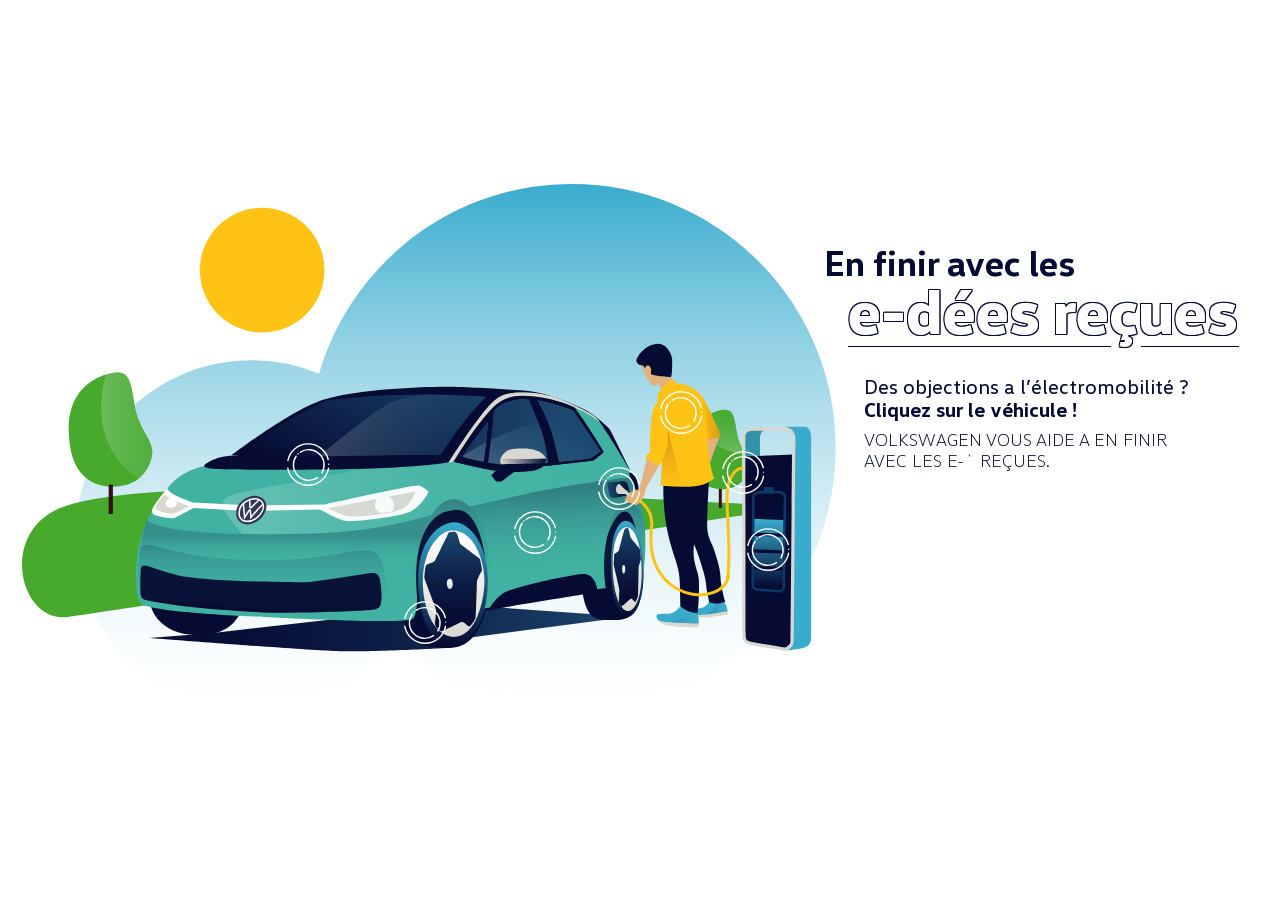
<file: app/index.html>
<!DOCTYPE html>
<html lang="en">
<head>
	<meta charset="UTF-8">
	<meta name="viewport" content="width=device-width, initial-scale=1.0">
	<meta http-equiv="X-UA-Compatible" content="ie=edge">
	<title>Title</title>
<link rel="stylesheet" href="css/libs.min.css">
	<link rel="stylesheet" href="css/style.min.css">
</head>
<body>

<div class="content">
	<div class="main-img-wrapper">
	<img src="img/img.svg" alt="" class="main-img">

<div class="button button-1">
	<svg class="outer-circle" xmlns="http://www.w3.org/2000/svg" width="67.087" height="67.018" viewBox="0 0 67.087 67.018">
  <g id="Group_499" data-name="Group 499" transform="translate(-429.422 -549.736)">
  	<g class="">
  		<path id="Path_3035" data-name="Path 3035" d="M430.863,576.716a32.4,32.4,0,0,1,63.146-1.431" fill="none" stroke="#fff" stroke-linecap="round" stroke-linejoin="round" stroke-width="2.23"/>
    <path id="Path_3036" data-name="Path 3036" d="M494.479,589.029a32.4,32.4,0,0,1-63.762-.014" fill="none" stroke="#fff" stroke-linecap="round" stroke-linejoin="round" stroke-width="2.23"/>
    <line id="Line_323" data-name="Line 323" x1="0.096" y2="0.12" transform="translate(494.846 582.593)" fill="none" stroke="#fff" stroke-linecap="round" stroke-linejoin="round" stroke-width="2.23"/>
  	<g/>  
  </g>
</svg>

<svg xmlns="http://www.w3.org/2000/svg" class="inner-circle" width="67.087" height="67.018" viewBox="0 0 67.087 67.018">
  <g id="Group_499" data-name="Group 499" transform="translate(-429.422 -549.736)">
  
    <path id="Path_3037" data-name="Path 3037" d="M449.376,563.173a24.038,24.038,0,0,1,33.874,32.373" fill="none" stroke="#fff" stroke-linecap="round" stroke-linejoin="round" stroke-width="2.23"/>
    <path id="Path_3038" data-name="Path 3038" d="M476.288,603a24.037,24.037,0,0,1-33.44-33.455" fill="none" stroke="#fff" stroke-linecap="round" stroke-linejoin="round" stroke-width="2.23"/>
    <line id="Line_322" data-name="Line 322" x1="0.096" y2="0.12" transform="translate(445.857 565.615)" fill="none" stroke="#fff" stroke-linecap="round" stroke-linejoin="round" stroke-width="2.23"/>
  </g>
</svg>


</div>

<div class="button button-2">
	<svg class="outer-circle" xmlns="http://www.w3.org/2000/svg" width="67.087" height="67.018" viewBox="0 0 67.087 67.018">
  <g id="Group_499" data-name="Group 499" transform="translate(-429.422 -549.736)">
  	<g class="">
  		<path id="Path_3035" data-name="Path 3035" d="M430.863,576.716a32.4,32.4,0,0,1,63.146-1.431" fill="none" stroke="#fff" stroke-linecap="round" stroke-linejoin="round" stroke-width="2.23"/>
    <path id="Path_3036" data-name="Path 3036" d="M494.479,589.029a32.4,32.4,0,0,1-63.762-.014" fill="none" stroke="#fff" stroke-linecap="round" stroke-linejoin="round" stroke-width="2.23"/>
    <line id="Line_323" data-name="Line 323" x1="0.096" y2="0.12" transform="translate(494.846 582.593)" fill="none" stroke="#fff" stroke-linecap="round" stroke-linejoin="round" stroke-width="2.23"/>
  	<g/>  
  </g>
</svg>

<svg xmlns="http://www.w3.org/2000/svg" class="inner-circle" width="67.087" height="67.018" viewBox="0 0 67.087 67.018">
  <g id="Group_499" data-name="Group 499" transform="translate(-429.422 -549.736)">
  
    <path id="Path_3037" data-name="Path 3037" d="M449.376,563.173a24.038,24.038,0,0,1,33.874,32.373" fill="none" stroke="#fff" stroke-linecap="round" stroke-linejoin="round" stroke-width="2.23"/>
    <path id="Path_3038" data-name="Path 3038" d="M476.288,603a24.037,24.037,0,0,1-33.44-33.455" fill="none" stroke="#fff" stroke-linecap="round" stroke-linejoin="round" stroke-width="2.23"/>
    <line id="Line_322" data-name="Line 322" x1="0.096" y2="0.12" transform="translate(445.857 565.615)" fill="none" stroke="#fff" stroke-linecap="round" stroke-linejoin="round" stroke-width="2.23"/>
  </g>
</svg>


</div>

<div class="button button-3">
	<svg class="outer-circle" xmlns="http://www.w3.org/2000/svg" width="67.087" height="67.018" viewBox="0 0 67.087 67.018">
  <g id="Group_499" data-name="Group 499" transform="translate(-429.422 -549.736)">
  	<g class="">
  		<path id="Path_3035" data-name="Path 3035" d="M430.863,576.716a32.4,32.4,0,0,1,63.146-1.431" fill="none" stroke="#fff" stroke-linecap="round" stroke-linejoin="round" stroke-width="2.23"/>
    <path id="Path_3036" data-name="Path 3036" d="M494.479,589.029a32.4,32.4,0,0,1-63.762-.014" fill="none" stroke="#fff" stroke-linecap="round" stroke-linejoin="round" stroke-width="2.23"/>
    <line id="Line_323" data-name="Line 323" x1="0.096" y2="0.12" transform="translate(494.846 582.593)" fill="none" stroke="#fff" stroke-linecap="round" stroke-linejoin="round" stroke-width="2.23"/>
  	<g/>  
  </g>
</svg>

<svg xmlns="http://www.w3.org/2000/svg" class="inner-circle" width="67.087" height="67.018" viewBox="0 0 67.087 67.018">
  <g id="Group_499" data-name="Group 499" transform="translate(-429.422 -549.736)">
  
    <path id="Path_3037" data-name="Path 3037" d="M449.376,563.173a24.038,24.038,0,0,1,33.874,32.373" fill="none" stroke="#fff" stroke-linecap="round" stroke-linejoin="round" stroke-width="2.23"/>
    <path id="Path_3038" data-name="Path 3038" d="M476.288,603a24.037,24.037,0,0,1-33.44-33.455" fill="none" stroke="#fff" stroke-linecap="round" stroke-linejoin="round" stroke-width="2.23"/>
    <line id="Line_322" data-name="Line 322" x1="0.096" y2="0.12" transform="translate(445.857 565.615)" fill="none" stroke="#fff" stroke-linecap="round" stroke-linejoin="round" stroke-width="2.23"/>
  </g>
</svg>


</div>

<div class="button button-4">
	<svg class="outer-circle" xmlns="http://www.w3.org/2000/svg" width="67.087" height="67.018" viewBox="0 0 67.087 67.018">
  <g id="Group_499" data-name="Group 499" transform="translate(-429.422 -549.736)">
  	<g class="">
  		<path id="Path_3035" data-name="Path 3035" d="M430.863,576.716a32.4,32.4,0,0,1,63.146-1.431" fill="none" stroke="#fff" stroke-linecap="round" stroke-linejoin="round" stroke-width="2.23"/>
    <path id="Path_3036" data-name="Path 3036" d="M494.479,589.029a32.4,32.4,0,0,1-63.762-.014" fill="none" stroke="#fff" stroke-linecap="round" stroke-linejoin="round" stroke-width="2.23"/>
    <line id="Line_323" data-name="Line 323" x1="0.096" y2="0.12" transform="translate(494.846 582.593)" fill="none" stroke="#fff" stroke-linecap="round" stroke-linejoin="round" stroke-width="2.23"/>
  	<g/>  
  </g>
</svg>

<svg xmlns="http://www.w3.org/2000/svg" class="inner-circle" width="67.087" height="67.018" viewBox="0 0 67.087 67.018">
  <g id="Group_499" data-name="Group 499" transform="translate(-429.422 -549.736)">
  
    <path id="Path_3037" data-name="Path 3037" d="M449.376,563.173a24.038,24.038,0,0,1,33.874,32.373" fill="none" stroke="#fff" stroke-linecap="round" stroke-linejoin="round" stroke-width="2.23"/>
    <path id="Path_3038" data-name="Path 3038" d="M476.288,603a24.037,24.037,0,0,1-33.44-33.455" fill="none" stroke="#fff" stroke-linecap="round" stroke-linejoin="round" stroke-width="2.23"/>
    <line id="Line_322" data-name="Line 322" x1="0.096" y2="0.12" transform="translate(445.857 565.615)" fill="none" stroke="#fff" stroke-linecap="round" stroke-linejoin="round" stroke-width="2.23"/>
  </g>
</svg>


</div>

<div class="button button-5">
	<svg class="outer-circle" xmlns="http://www.w3.org/2000/svg" width="67.087" height="67.018" viewBox="0 0 67.087 67.018">
  <g id="Group_499" data-name="Group 499" transform="translate(-429.422 -549.736)">
  	<g class="">
  		<path id="Path_3035" data-name="Path 3035" d="M430.863,576.716a32.4,32.4,0,0,1,63.146-1.431" fill="none" stroke="#fff" stroke-linecap="round" stroke-linejoin="round" stroke-width="2.23"/>
    <path id="Path_3036" data-name="Path 3036" d="M494.479,589.029a32.4,32.4,0,0,1-63.762-.014" fill="none" stroke="#fff" stroke-linecap="round" stroke-linejoin="round" stroke-width="2.23"/>
    <line id="Line_323" data-name="Line 323" x1="0.096" y2="0.12" transform="translate(494.846 582.593)" fill="none" stroke="#fff" stroke-linecap="round" stroke-linejoin="round" stroke-width="2.23"/>
  	<g/>  
  </g>
</svg>

<svg xmlns="http://www.w3.org/2000/svg" class="inner-circle" width="67.087" height="67.018" viewBox="0 0 67.087 67.018">
  <g id="Group_499" data-name="Group 499" transform="translate(-429.422 -549.736)">
  
    <path id="Path_3037" data-name="Path 3037" d="M449.376,563.173a24.038,24.038,0,0,1,33.874,32.373" fill="none" stroke="#fff" stroke-linecap="round" stroke-linejoin="round" stroke-width="2.23"/>
    <path id="Path_3038" data-name="Path 3038" d="M476.288,603a24.037,24.037,0,0,1-33.44-33.455" fill="none" stroke="#fff" stroke-linecap="round" stroke-linejoin="round" stroke-width="2.23"/>
    <line id="Line_322" data-name="Line 322" x1="0.096" y2="0.12" transform="translate(445.857 565.615)" fill="none" stroke="#fff" stroke-linecap="round" stroke-linejoin="round" stroke-width="2.23"/>
  </g>
</svg>


</div>


<div class="button button-6">
	<svg class="outer-circle" xmlns="http://www.w3.org/2000/svg" width="67.087" height="67.018" viewBox="0 0 67.087 67.018">
  <g id="Group_499" data-name="Group 499" transform="translate(-429.422 -549.736)">
  	<g class="">
  		<path id="Path_3035" data-name="Path 3035" d="M430.863,576.716a32.4,32.4,0,0,1,63.146-1.431" fill="none" stroke="#fff" stroke-linecap="round" stroke-linejoin="round" stroke-width="2.23"/>
    <path id="Path_3036" data-name="Path 3036" d="M494.479,589.029a32.4,32.4,0,0,1-63.762-.014" fill="none" stroke="#fff" stroke-linecap="round" stroke-linejoin="round" stroke-width="2.23"/>
    <line id="Line_323" data-name="Line 323" x1="0.096" y2="0.12" transform="translate(494.846 582.593)" fill="none" stroke="#fff" stroke-linecap="round" stroke-linejoin="round" stroke-width="2.23"/>
  	<g/>  
  </g>
</svg>

<svg xmlns="http://www.w3.org/2000/svg" class="inner-circle" width="67.087" height="67.018" viewBox="0 0 67.087 67.018">
  <g id="Group_499" data-name="Group 499" transform="translate(-429.422 -549.736)">
  
    <path id="Path_3037" data-name="Path 3037" d="M449.376,563.173a24.038,24.038,0,0,1,33.874,32.373" fill="none" stroke="#fff" stroke-linecap="round" stroke-linejoin="round" stroke-width="2.23"/>
    <path id="Path_3038" data-name="Path 3038" d="M476.288,603a24.037,24.037,0,0,1-33.44-33.455" fill="none" stroke="#fff" stroke-linecap="round" stroke-linejoin="round" stroke-width="2.23"/>
    <line id="Line_322" data-name="Line 322" x1="0.096" y2="0.12" transform="translate(445.857 565.615)" fill="none" stroke="#fff" stroke-linecap="round" stroke-linejoin="round" stroke-width="2.23"/>
  </g>
</svg>


</div>

<div class="button button-7">
	<svg class="outer-circle" xmlns="http://www.w3.org/2000/svg" width="67.087" height="67.018" viewBox="0 0 67.087 67.018">
  <g id="Group_499" data-name="Group 499" transform="translate(-429.422 -549.736)">
  	<g class="">
  		<path id="Path_3035" data-name="Path 3035" d="M430.863,576.716a32.4,32.4,0,0,1,63.146-1.431" fill="none" stroke="#fff" stroke-linecap="round" stroke-linejoin="round" stroke-width="2.23"/>
    <path id="Path_3036" data-name="Path 3036" d="M494.479,589.029a32.4,32.4,0,0,1-63.762-.014" fill="none" stroke="#fff" stroke-linecap="round" stroke-linejoin="round" stroke-width="2.23"/>
    <line id="Line_323" data-name="Line 323" x1="0.096" y2="0.12" transform="translate(494.846 582.593)" fill="none" stroke="#fff" stroke-linecap="round" stroke-linejoin="round" stroke-width="2.23"/>
  	<g/>  
  </g>
</svg>

<svg xmlns="http://www.w3.org/2000/svg" class="inner-circle" width="67.087" height="67.018" viewBox="0 0 67.087 67.018">
  <g id="Group_499" data-name="Group 499" transform="translate(-429.422 -549.736)">
  
    <path id="Path_3037" data-name="Path 3037" d="M449.376,563.173a24.038,24.038,0,0,1,33.874,32.373" fill="none" stroke="#fff" stroke-linecap="round" stroke-linejoin="round" stroke-width="2.23"/>
    <path id="Path_3038" data-name="Path 3038" d="M476.288,603a24.037,24.037,0,0,1-33.44-33.455" fill="none" stroke="#fff" stroke-linecap="round" stroke-linejoin="round" stroke-width="2.23"/>
    <line id="Line_322" data-name="Line 322" x1="0.096" y2="0.12" transform="translate(445.857 565.615)" fill="none" stroke="#fff" stroke-linecap="round" stroke-linejoin="round" stroke-width="2.23"/>
  </g>
</svg>


</div>

</div>

<div class="text-content">
	<div class="sub-title">
		
			En finir avec les  
		
		
	</div>
	<div class="title">
		<span>e-dées reçues</span>
	</div>
	<div class="text">
		Des objections a l’électromobilité ? <span>
			Cliquez sur le véhicule !
		</span>

	</div>

	<div class="text-uppercase">
		VOLKSWAGEN VOUS AIDE A EN FINIR <br>  AVEC LES E-` REÇUES.
	</div>
</div>

</div>

<!-- start modal-1 -->
<div class="modal modal-1">

	<div class="modal-bg"></div>

	<div class="close">
		<img src="img/close.svg" alt="">
	</div>

	<div class="modal-content">
		<div class="left-heand">
			<img src="img/left-heand.svg" alt="" class="left-heand-img">

			<div class="modal-items">
				<div class="modal-item1">
			<img src="img/avatar.svg" alt="">
			<div class="modal-item-text-wrapper">
				<div class="modal-item__title">
					L'e-DEE REÇUE
				</div>
				<div class="modal-item__text">
					La recharge, 
c'est compliqué, 
c'est cher, et c'est long !

				</div>
			</div>
		</div>

		<div class="modal-item2">
			<div class="modal-text">
				En plus des bornes installables à domicile ou sur le lieu de travail, il existe de nombreux points de recharge publics, dont certains sont gratuits - que ce soit en ville, ou sur autoroute. 
			</div>
			<img src="img/voltswagen.svg" alt="">
		</div>

		<div class="modal-item3">
			<div class="modal-text">
				Les utilisteurs de vehicule electriques Volkswagen beneficient d'ores et deja des tarifs preferentiels proposes par lonity, le reseau pertenaire de la marque - qui, d'oco fim 2020, aura deploye 80 stations de recharge sur le territiire.
			</div>
			
		</div>

		<div class="modal-item4">
			<div class="modal-text">
				Concernant le temps de recharge, plus la puissance de charge est elevee, mois sa duree va l'etre ... En verite, la recharge ne vous prend pas plus d'une minute : le temps de connecter votre vechicule (si besoin), et de brancher le cable. Il vous est ensuite possible de recuperer jusqu'a 80% d'autonomie en une trentaine de minutes!
			</div>			
		</div>
			</div>
		</div>
	<img src="img/right-heand.svg" alt="" class="right-heand">
	</div>
</div>
<!-- end modal-1 -->

<!-- start modal-2 -->
<div class="modal modal-2">

	<div class="modal-bg"></div>

	<div class="close">
		<img src="img/close.svg" alt="">
	</div>

	<div class="modal-content">
		<div class="left-heand">
			<img src="img/left-heand2.svg" alt="" class="left-heand-img">

			<div class="modal-items">
				<div class="modal-item1">
			<img src="img/avatar2.svg" alt="">
			<div class="modal-item-text-wrapper">
				<div class="modal-item__title">
					L'e-DEE REÇUE
				</div>
				<div class="modal-item__text">
					Les voitures électriques, c'est pour les citadins ...

				</div>
			</div>
		</div>

		<div class="modal-item2">
			<div class="modal-text">
				<p>
					Les véhicules électriques ne sont pas réservés à l'usage urbain ! 
				</p>

				Basés sur la plateforme électrique modulaire MEB, ceux de la marque Volkswagen peuvent atteindre des autonomies de 300 à 550 kilomètres, sous la nouvelle norme WL TP. De quoi faire déjà une sacrée balade ...

			</div>
		
			<img src="img/voltswagen.svg" alt="">
		</div>

		
			</div>
		</div>
	<img src="img/right-heand2.svg" alt="" class="right-heand">
	</div>
</div>
<!-- end modal-2 -->

<!-- start modal-3 -->
<div class="modal modal-3">

	<div class="modal-bg"></div>

	<div class="close">
		<img src="img/close.svg" alt="">
	</div>

	<div class="modal-content">
		<div class="left-heand">
			<img src="img/left-heand3.svg" alt="" class="left-heand-img">

			<div class="modal-items">
				<div class="modal-item1">
			<img src="img/avatar.svg" alt="">
			<div class="modal-item-text-wrapper">
				<div class="modal-item__title">
					L'e-DEE REÇUE
				</div>
				<div class="modal-item__text">
				La voiture électrique, c'est en réalité très polluant !

				</div>
			</div>
		</div>

		<div class="modal-item2">
			<div class="modal-text">
				Depuis sa conception jusqu'au recyclage de la voiture, en passant par la production de la batterie - qui pour sa part aura une seconde vie, avec d'autres formes d'usage - Volkswagen maitrise toute  la chaîne de valeur.  

			</div>
		
			<img src="img/voltswagen.svg" alt="">
		</div>

			<div class="modal-item3">
			<div class="modal-text">
				Afin de limiter l'extraction des terres rares, 
				la marque œuvre également pour optimiser le recyclage des batteries de ses véhicules électriques. Leur taux de recyclage est aujourd'hui de 77% bjectif à long terme : 97% !
			</div>
		
			
		</div>


		
			</div>
		</div>
	<img src="img/right-heand.svg" alt="" class="right-heand">
	</div>
</div>
<!-- end modal-3 -->

<!-- start modal-4 -->
<div class="modal modal-4">

	<div class="modal-bg"></div>

	<div class="close">
		<img src="img/close.svg" alt="">
	</div>

	<div class="modal-content">
		<div class="left-heand">
			<img src="img/left-heand2.svg" alt="" class="left-heand-img">

			<div class="modal-items">
				<div class="modal-item1">
			<img src="img/avatar2.svg" alt="">
			<div class="modal-item-text-wrapper">
				<div class="modal-item__title">
					L'e-DEE REÇUE
				</div>
				<div class="modal-item__text">
				Il y a beaucoup trop peu 
de stations de recharge !

				</div>
			</div>
		</div>

		<div class="modal-item2">
			<div class="modal-text">
				Il existe aujourd'hui 30.000 points de recha ge en France et les utilisateurs de véhicules électriques pourront compter sur la mise à disposition de 70.000 bornes supplémentaires d'ici fin 2021 - soit, sur autoroute, une borne tous les 150 kilomètres. Le pays se positionne d'ores et déjà en tant que leader au niveau Européen !

			</div>
		
			<img src="img/voltswagen.svg" alt="">
		</div>

		


		
			</div>
		</div>
	<img src="img/right-heand2.svg" alt="" class="right-heand">
	</div>
</div>
<!-- end modal-4 -->



<!-- start modal-5 -->
<div class="modal modal-5">

	<div class="modal-bg"></div>

	<div class="close">
		<img src="img/close.svg" alt="">
	</div>

	<div class="modal-content">
		<div class="left-heand">
			<img src="img/left-heand3.svg" alt="" class="left-heand-img">

			<div class="modal-items">
				<div class="modal-item1">
			<img src="img/avatar.svg" alt="">
			<div class="modal-item-text-wrapper">
				<div class="modal-item__title">
					L'e-DEE REÇUE
				</div>
				<div class="modal-item__text">
				C'est impossible à revendre, un véhicule électrique !

				</div>
			</div>
		</div>

		<div class="modal-item2">
			<div class="modal-text">
				Les offres de financement packagées de Volkswagen vous assurent une reprise de votre véhicule en fin de contrat. Grâce à elles, vous pouvez choisir l'offre la plus adaptée à votre besoin, tout en maitrisant votre budget.

			</div>
		
			<img src="img/voltswagen.svg" alt="">
		</div>

		


		
			</div>
		</div>
	<img src="img/right-heand.svg" alt="" class="right-heand">
	</div>
</div>
<!-- end modal-5 -->

<!-- start modal-6 -->
<div class="modal modal-6">

	<div class="modal-bg"></div>

	<div class="close">
		<img src="img/close.svg" alt="">
	</div>

	<div class="modal-content">
		<div class="left-heand">
			<img src="img/left-heand2.svg" alt="" class="left-heand-img">

			<div class="modal-items">
				<div class="modal-item1">
			<img src="img/avatar2.svg" alt="">
			<div class="modal-item-text-wrapper">
				<div class="modal-item__title">
					L'e-DEE REÇUE
				</div>
				<div class="modal-item__text">
			C'est hors de prix, 
l'entretien d'un véhicule électrique !

				</div>
			</div>
		</div>

		<div class="modal-item2">
			<div class="modal-text">
			Au contraire ! Les pièces d'usure - ou celles qui nécessitent de l'entretien - sont moins nombreuses dans un véhicule électrique que dans un véhicule thermique. Le coût d'entretien d'un véhicule électrique est donc moins important.

			</div>
		
			<img src="img/voltswagen.svg" alt="">
		</div>

		


		
			</div>
		</div>
	<img src="img/right-heand2.svg" alt="" class="right-heand">
	</div>
</div>
<!-- end modal-6 -->

<!-- start modal-7 -->
<div class="modal modal-7">

	<div class="modal-bg"></div>

	<div class="close">
		<img src="img/close.svg" alt="">
	</div>

	<div class="modal-content">
		<div class="left-heand">
			<img src="img/left-heand3.svg" alt="" class="left-heand-img">

			<div class="modal-items">
				<div class="modal-item1">
			<img src="img/avatar.svg" alt="">
			<div class="modal-item-text-wrapper">
				<div class="modal-item__title">
					L'e-DEE REÇUE
				</div>
				<div class="modal-item__text">
			Quand il pleut, 
c'est dangereux, 
une voiture électrique !

				</div>
			</div>
		</div>

		<div class="modal-item2">
			<div class="modal-text">
		Rassurez-vous ! Il n'y a aucun risque à utiliser un véhicule électrique, même lorsqu'il pleut. Tout est fait pour assurer un maximum 
de sécurité à l'utilisateur ... 
et aux autres !

			</div>
		
			<img src="img/voltswagen.svg" alt="">
		</div>

		


		
			</div>
		</div>
	<img src="img/right-heand.svg" alt="" class="right-heand">
	</div>
</div>
<!-- end modal-7 -->

	<script src="https://ajax.googleapis.com/ajax/libs/jquery/3.4.1/jquery.min.js"></script>
	<script src="js/libs.min.js"></script>
	<script src="js/main.js"></script>
</body>
</html>
</file>
<file: app/css/libs.min.css>
/*! normalize.css v8.0.1 | MIT License | github.com/necolas/normalize.css */html{line-height:1.15;-webkit-text-size-adjust:100%}body{margin:0}main{display:block}h1{font-size:2em;margin:0.67em 0}hr{box-sizing:content-box;height:0;overflow:visible}pre{font-family:monospace, monospace;font-size:1em}a{background-color:transparent}abbr[title]{border-bottom:none;text-decoration:underline;text-decoration:underline dotted}b,strong{font-weight:bolder}code,kbd,samp{font-family:monospace, monospace;font-size:1em}small{font-size:80%}sub,sup{font-size:75%;line-height:0;position:relative;vertical-align:baseline}sub{bottom:-0.25em}sup{top:-0.5em}img{border-style:none}button,input,optgroup,select,textarea{font-family:inherit;font-size:100%;line-height:1.15;margin:0}button,input{overflow:visible}button,select{text-transform:none}button,[type="button"],[type="reset"],[type="submit"]{-webkit-appearance:button}button::-moz-focus-inner,[type="button"]::-moz-focus-inner,[type="reset"]::-moz-focus-inner,[type="submit"]::-moz-focus-inner{border-style:none;padding:0}button:-moz-focusring,[type="button"]:-moz-focusring,[type="reset"]:-moz-focusring,[type="submit"]:-moz-focusring{outline:1px dotted ButtonText}fieldset{padding:0.35em 0.75em 0.625em}legend{box-sizing:border-box;color:inherit;display:table;max-width:100%;padding:0;white-space:normal}progress{vertical-align:baseline}textarea{overflow:auto}[type="checkbox"],[type="radio"]{box-sizing:border-box;padding:0}[type="number"]::-webkit-inner-spin-button,[type="number"]::-webkit-outer-spin-button{height:auto}[type="search"]{-webkit-appearance:textfield;outline-offset:-2px}[type="search"]::-webkit-search-decoration{-webkit-appearance:none}::-webkit-file-upload-button{-webkit-appearance:button;font:inherit}details{display:block}summary{display:list-item}template{display:none}[hidden]{display:none}
</file>
<file: app/css/style.min.css>
@font-face{font-family:'VWHead';src:url("../fonts/VWHead-Regular.ttf");src:local("VWHead"),local("VWHead"),url("../fonts/VWHead-Regular.ttf") format("truetype"),url("../fonts/VWHead-Regular.woff") format("woff");font-weight:normal;font-style:normal}@font-face{font-family:'VWHead';src:url("../fonts/VWHead-Light.ttf");src:local("VWHead"),local("VWHead"),url("../fonts/VWHead-Light.ttf") format("truetype"),url("../fonts/VWHead-Light.woff") format("woff");font-weight:300;font-style:normal}@font-face{font-family:'VWHead';src:url("../fonts/VWHead-ExtraBold.ttf");src:local("VWHead"),local("VWHead"),url("../fonts/VWHead-ExtraBold.ttf") format("truetype"),url("../fonts/VWHead-ExtraBold.woff") format("woff");font-weight:900;font-style:normal}@font-face{font-family:'VWHead';src:url("../fonts/VWHead-Bold.ttf");src:local("VWHead"),local("VWHead"),url("../fonts/VWHead-Bold.ttf") format("truetype"),url("../fonts/VWHead-Bold.woff") format("woff");font-weight:700;font-style:normal}body{font-family:'VWHead', sans-serif;height:100vh;display:-webkit-box;display:-ms-flexbox;display:flex;-webkit-box-align:center;-ms-flex-align:center;align-items:center;color:#060B33;overflow:hidden}.main-img-wrapper{margin-left:1.688vw;display:block;width:70.200vw;position:relative}.main-img{width:100%}.content{display:-webkit-box;display:-ms-flexbox;display:flex}.text-content{width:32.406vw;margin-left:-7.5vw;margin-top:4.708vw}.sub-title{font-size:2.760vw;font-weight:700;line-height:1}.title{font-size:4.8vw;font-weight:900;margin-left:1.875vw;line-height:1;color:#fff;border-bottom:0.15vw solid #060B33;padding-bottom:0.35vw;position:relative;z-index:1;text-shadow:#060B33 0.083vw 0px, #060B33 0.083vw 0.083vw, #060B33 0px 0.083vw, #060B33 -0.083vw 0.083vw, #060B33 0.083vw 0px, #060B33 -0.083vw -0.083vw, #060B33 0px -0.083vw, #060B33 0.083vw -0.083vw}.title span{position:relative;display:block}.title span:before{content:'';height:0.2vw;width:2.396vw;position:absolute;bottom:-0.53vw;background:#FFF;left:20.5vw;z-index:-1}.text{font-size:1.560vw;padding-left:3.125vw;padding-top:2.177vw}.text span{font-weight:700}.text-uppercase{padding-left:3.125vw;padding-top:0.677vw;font-size:1.453vw;font-weight:300;line-height:1.1}.button{cursor:pointer;position:absolute;width:3.345vw;height:3.374vw;-webkit-animation-name:zoomIn;animation-name:zoomIn;-webkit-animation-duration:1s;animation-duration:1s;-webkit-animation-fill-mode:both;animation-fill-mode:both}.button svg{width:100%;height:100%}.button-1{top:22.1vw;left:45vw;-webkit-animation-delay:0.5s;animation-delay:0.5s}.button-2{top:16.167vw;left:49.875vw;-webkit-animation-delay:0.6s;animation-delay:0.6s}.button-3{top:25.484vw;left:38.443vw;-webkit-animation-delay:0.2s;animation-delay:0.2s}.button-4{top:26.875vw;left:56.667vw;-webkit-animation-delay:0.8s;animation-delay:0.8s}.button-5{top:20.208vw;left:20.745vw;-webkit-animation-delay:0.3s;animation-delay:0.3s}.button-6{top:32.568vw;left:29.849vw;-webkit-animation-delay:0s;animation-delay:0s}.button-7{top:20.792vw;left:54.688vw;-webkit-animation-delay:0.7s;animation-delay:0.7s}@-webkit-keyframes zoomIn{from{opacity:0;-webkit-transform:scale3d(0.3, 0.3, 0.3);transform:scale3d(0.3, 0.3, 0.3)}50%{-webkit-transform:scale3d(1.5, 1.5, 1.5);transform:scale3d(1.5, 1.5, 1.5)}100%{-webkit-transform:scale3d(1, 1, 1);transform:scale3d(1, 1, 1)}}@keyframes zoomIn{from{opacity:0;-webkit-transform:scale3d(0.3, 0.3, 0.3);transform:scale3d(0.3, 0.3, 0.3)}50%{-webkit-transform:scale3d(1.5, 1.5, 1.5);transform:scale3d(1.5, 1.5, 1.5)}100%{-webkit-transform:scale3d(1, 1, 1);transform:scale3d(1, 1, 1)}}.inner-circle{position:absolute;top:50%;left:50%;-webkit-transform:translate(-50%, -50%);-ms-transform:translate(-50%, -50%);transform:translate(-50%, -50%);-webkit-animation:2s linear 0s normal none infinite running rotation2;animation:2s linear 0s normal none infinite running rotation2}.outer-circle{-webkit-animation:2s linear 0s normal none infinite running rotation;animation:2s linear 0s normal none infinite running rotation;position:absolute;top:0%;left:0%;width:100%;height:100%;height:3.374vw}@-webkit-keyframes rotation{0%{-webkit-transform:rotate(360deg);transform:rotate(360deg)}100%{-webkit-transform:rotate(0deg);transform:rotate(0deg)}}@keyframes rotation{0%{-webkit-transform:rotate(360deg);transform:rotate(360deg)}100%{-webkit-transform:rotate(0deg);transform:rotate(0deg)}}@-webkit-keyframes rotation2{0%{-webkit-transform:translate(-50%, -50%) rotate(0deg);transform:translate(-50%, -50%) rotate(0deg)}100%{-webkit-transform:translate(-50%, -50%) rotate(360deg);transform:translate(-50%, -50%) rotate(360deg)}}@keyframes rotation2{0%{-webkit-transform:translate(-50%, -50%) rotate(0deg);transform:translate(-50%, -50%) rotate(0deg)}100%{-webkit-transform:translate(-50%, -50%) rotate(360deg);transform:translate(-50%, -50%) rotate(360deg)}}.modal{position:fixed;top:0;left:0;width:100%;height:100%;z-index:9999;display:none}.modal .left-heand{width:33.205vw;height:45.885vw;position:absolute;bottom:-5.188vw;left:22.604vw;z-index:1;-webkit-animation:0.3s linear 0s normal none running rotate-hend;animation:0.3s linear 0s normal none running rotate-hend}.modal .left-heand .left-heand-img{width:100%;height:100%}.modal-bg{background:#fff;opacity:0.7;width:100%;height:100%;position:absolute;left:0;top:0;-webkit-animation:0.3s linear 0s normal none running opacity;animation:0.3s linear 0s normal none running opacity}.close{position:absolute;z-index:5;top:3.594vw;right:3.745vw;cursor:pointer;width:3.423vw;height:3.423vw;-webkit-animation:0.4s linear 0s normal none running scale-rotate;animation:0.4s linear 0s normal none running scale-rotate}.close img{width:100%}.right-heand{width:21.966vw;height:31.490vw;position:absolute;bottom:-1.8vw;left:55.297vw;z-index:3;-webkit-animation:0.3s linear 0s normal none running rotate-hend;animation:0.3s linear 0s normal none running rotate-hend}@-webkit-keyframes rotate-hend{from{-webkit-transform:rotate(14deg) translateY(100%);transform:rotate(14deg) translateY(100%)}100%{-webkit-transform:rotate(0deg) translateY(0%);transform:rotate(0deg) translateY(0%)}}@keyframes rotate-hend{from{-webkit-transform:rotate(14deg) translateY(100%);transform:rotate(14deg) translateY(100%)}100%{-webkit-transform:rotate(0deg) translateY(0%);transform:rotate(0deg) translateY(0%)}}@-webkit-keyframes opacity{from{opacity:0}100%{opacity:0.7}}@keyframes opacity{from{opacity:0}100%{opacity:0.7}}@-webkit-keyframes scale-rotate{from{opacity:0;-webkit-transform:scale3d(0.3, 0.3, 0.3) rotate(0deg);transform:scale3d(0.3, 0.3, 0.3) rotate(0deg)}50%{-webkit-transform:scale3d(2, 2, 2) rotate(-180deg);transform:scale3d(2, 2, 2) rotate(-180deg)}100%{-webkit-transform:scale3d(1, 1, 1) rotate(-360deg);transform:scale3d(1, 1, 1) rotate(-360deg)}}@keyframes scale-rotate{from{opacity:0;-webkit-transform:scale3d(0.3, 0.3, 0.3) rotate(0deg);transform:scale3d(0.3, 0.3, 0.3) rotate(0deg)}50%{-webkit-transform:scale3d(2, 2, 2) rotate(-180deg);transform:scale3d(2, 2, 2) rotate(-180deg)}100%{-webkit-transform:scale3d(1, 1, 1) rotate(-360deg);transform:scale3d(1, 1, 1) rotate(-360deg)}}.modal-content{position:absolute;width:100%;height:100%}.modal-content.fadeOutDown{-webkit-transition:all 0.5s;-o-transition:all 0.5s;transition:all 0.5s;-webkit-transform:translateY(85%);-ms-transform:translateY(85%);transform:translateY(85%)}.modal-items{position:absolute;top:4vw;left:7.5vw}.modal-item1{width:17.433vw;background:#39ACCE;padding:1.146vw;-webkit-box-sizing:border-box;box-sizing:border-box;border-top-left-radius:1vw;border-top-right-radius:1vw;z-index:1;display:-webkit-box;display:-ms-flexbox;display:flex;-webkit-box-align:center;-ms-flex-align:center;align-items:center;-webkit-animation-name:zoomIn;animation-name:zoomIn;-webkit-animation-duration:0.3s;animation-duration:0.3s;-webkit-animation-delay:0.5s;animation-delay:0.5s;-webkit-animation-fill-mode:both;animation-fill-mode:both}.modal-item1 img{width:5.052vw;height:5.052vw;display:block;margin-right:0.8vw}.modal-item__title{font-size:1.042vw;font-weight:700;margin-bottom:0.2vw}.modal-item__text{font-size:0.833vw}.modal-item2{width:17.433vw;background:#060B33;color:#fff;display:-webkit-box;display:-ms-flexbox;display:flex;padding:0.854vw;-webkit-box-sizing:border-box;box-sizing:border-box;font-size:0.781vw;border-radius:1vw;z-index:1;-webkit-animation-name:zoomIn;animation-name:zoomIn;-webkit-animation-duration:0.3s;animation-duration:0.3s;-webkit-animation-delay:1.1s;animation-delay:1.1s;-webkit-animation-fill-mode:both;animation-fill-mode:both;margin-left:11.5vw;margin-top:-2vw;margin-bottom:0.474vw}.modal-item2 img{width:5.052vw;height:5.052vw;margin-top:1vw}.modal-item3{width:17.433vw;background:#060B33;color:#fff;display:-webkit-box;display:-ms-flexbox;display:flex;-webkit-box-align:center;-ms-flex-align:center;align-items:center;padding:0.854vw;-webkit-box-sizing:border-box;box-sizing:border-box;font-size:0.781vw;border-radius:1vw;z-index:1;-webkit-animation-name:zoomIn;animation-name:zoomIn;-webkit-animation-duration:0.3s;animation-duration:0.3s;-webkit-animation-delay:1.7s;animation-delay:1.7s;-webkit-animation-fill-mode:both;animation-fill-mode:both;margin-left:11.5vw;margin-bottom:0.474vw}.modal-item4{width:17.433vw;background:#060B33;color:#fff;display:-webkit-box;display:-ms-flexbox;display:flex;-webkit-box-align:center;-ms-flex-align:center;align-items:center;padding:0.854vw;-webkit-box-sizing:border-box;box-sizing:border-box;font-size:0.781vw;border-radius:1vw;z-index:1;-webkit-animation-name:zoomIn;animation-name:zoomIn;-webkit-animation-duration:0.3s;animation-duration:0.3s;-webkit-animation-delay:2.3s;animation-delay:2.3s;-webkit-animation-fill-mode:both;animation-fill-mode:both;margin-left:11.5vw;margin-bottom:0.474vw}.modal-text p{margin-bottom:0.5vw}
</file>
